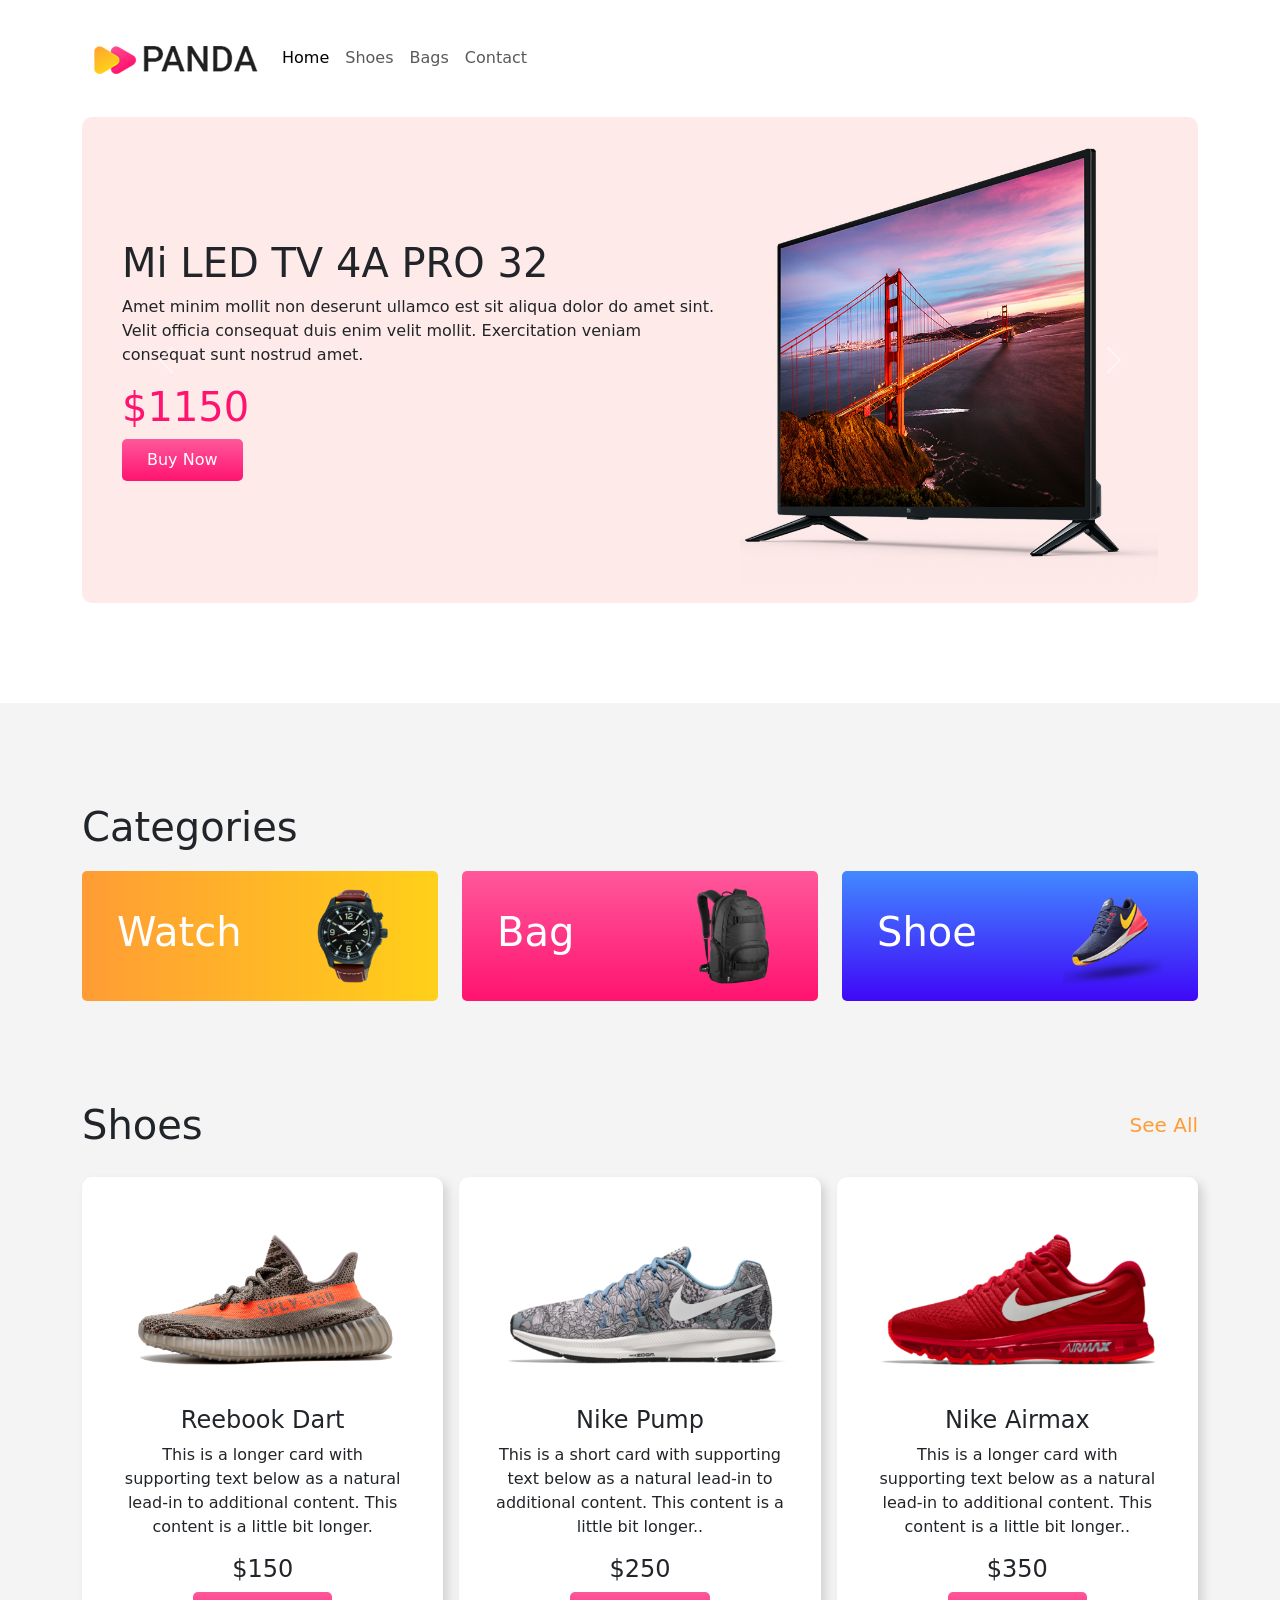
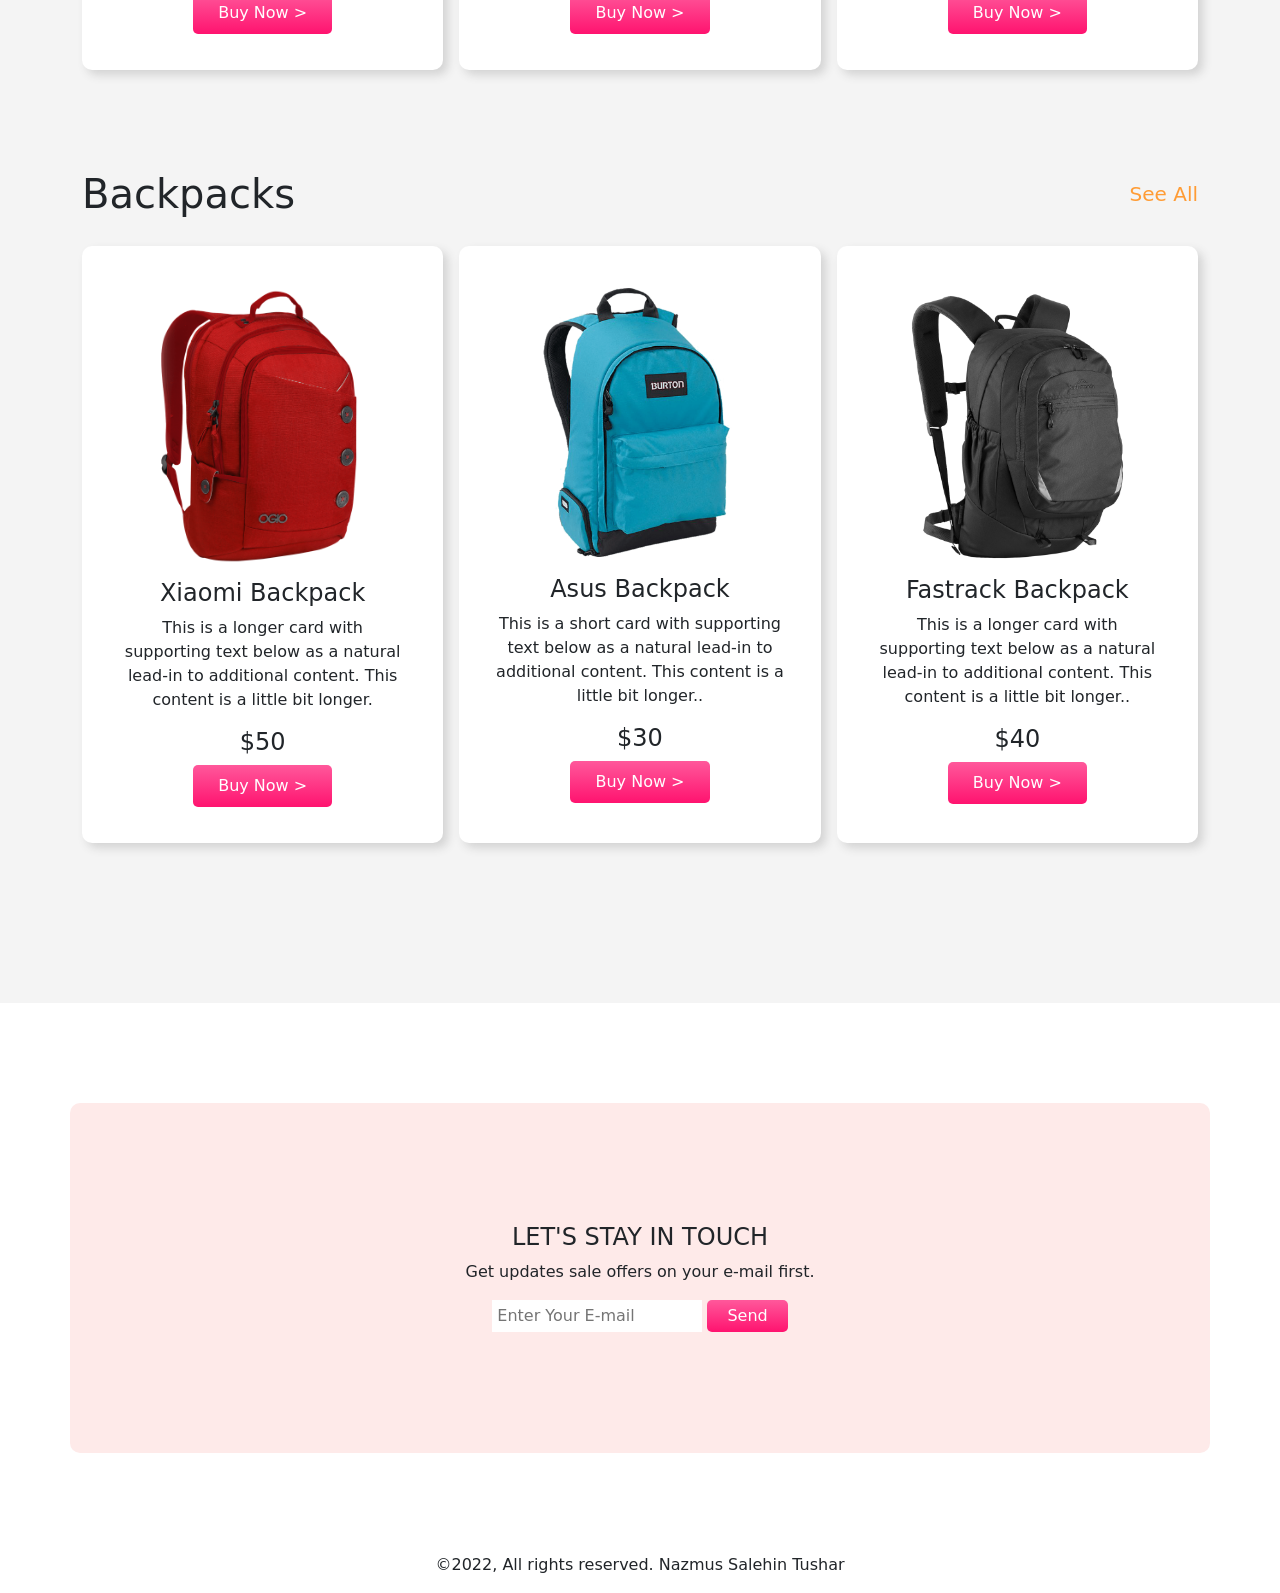
<file: index.html>
<!DOCTYPE html>
<html lang="en">
<head>
    <meta charset="UTF-8">
    <meta http-equiv="X-UA-Compatible" content="IE=edge">
    <meta name="viewport" content="width=device-width, initial-scale=1.0">
    <link href="https://cdn.jsdelivr.net/npm/bootstrap@5.1.3/dist/css/bootstrap.min.css" rel="stylesheet" integrity="sha384-1BmE4kWBq78iYhFldvKuhfTAU6auU8tT94WrHftjDbrCEXSU1oBoqyl2QvZ6jIW3" crossorigin="anonymous">
    <link rel="stylesheet" href="style.css">
    <title>Panda Commerce</title>
</head>
<body>
    <div class="container menu">
        <nav class="navbar navbar-expand-lg navbar-light bg-white">
            <div class="container-fluid">
              <a class="navbar-brand" href="#">
                  <img src="images/logo.png" alt="logo">
              </a>
              <button class="navbar-toggler" type="button" data-bs-toggle="collapse" data-bs-target="#navbarNav" aria-controls="navbarNav" aria-expanded="false" aria-label="Toggle navigation">
                <span class="navbar-toggler-icon"></span>
              </button>
              <div class="collapse navbar-collapse" id="navbarNav">
                <ul class="navbar-nav">
                  <li class="nav-item">
                    <a class="nav-link active" aria-current="page" href="#">Home</a>
                  </li>
                  <li class="nav-item">
                    <a class="nav-link" href="#shoes">Shoes</a>
                  </li>
                  <li class="nav-item">
                    <a class="nav-link" href="#bags">Bags</a>
                  </li>
                  <li class="nav-item">
                    <a class="nav-link" href="#contact">Contact</a>
                  </li>
                </ul>
              </div>
            </div>
          </nav>
    </div>
    <div class="container">
        <div id="carouselExampleControls" class="carousel slide bg-slide" data-bs-ride="carousel">
            <div class="carousel-inner">
              <div class="carousel-item active">
                  <div class="row align-items-center">
                      <div class="col-md-7">
                        <h1>Mi LED TV 4A PRO 32</h1>
                        <p>Amet minim mollit non deserunt ullamco est sit aliqua dolor do amet sint. Velit officia consequat duis enim velit mollit. Exercitation veniam consequat sunt nostrud amet.</p>
                        <h1 class="price">$1150</h1>
                        <button class="buy-now-btn">Buy Now</button>
                      </div>
                      <div class="col-md-5">
                        <img src="images/banner-images/tv.png" class="d-block w-100" alt="tv">
                      </div>
                  </div>
              </div>
              <div class="carousel-item">
                <div class="row align-items-center">
                    <div class="col-md-7">
                        <h1>Cool Headphone</h1>
                        <p>Amet minim mollit non deserunt ullamco est sit aliqua dolor do amet sint. Velit officia consequat duis enim velit mollit. Exercitation veniam consequat sunt nostrud amet.</p>
                        <h1 class="price">$200</h1>
                        <button class="buy-now-btn">Buy Now</button>
                    </div>
                    <div class="col-md-5">
                        <img src="images/banner-images/headphone.png" class="d-block w-100" alt="headphone">
                    </div>
                </div>
              </div>
              <div class="carousel-item">
                <div class="row align-items-center">
                    <div class="col-md-7">
                        <h1>X-Box 360</h1>
                        <p>Amet minim mollit non deserunt ullamco est sit aliqua dolor do amet sint. Velit officia consequat duis enim velit mollit. Exercitation veniam consequat sunt nostrud amet.</p>
                        <h1 class="price">$350</h1>
                        <button class="buy-now-btn">Buy Now</button>
                    </div>
                    <div class="col-md-5">
                        <img src="images/banner-images/xbox.png" class="d-block w-100" alt="x-box">
                    </div>
                </div>
              </div>
            </div>
            <button class="carousel-control-prev" type="button" data-bs-target="#carouselExampleControls" data-bs-slide="prev">
              <span class="carousel-control-prev-icon" aria-hidden="true"></span>
              <span class="visually-hidden">Previous</span>
            </button>
            <button class="carousel-control-next" type="button" data-bs-target="#carouselExampleControls" data-bs-slide="next">
              <span class="carousel-control-next-icon" aria-hidden="true"></span>
              <span class="visually-hidden">Next</span>
            </button>
          </div>
    </div>
    <div class="midle-bg">
        <div class="container">
            <h1>Categories</h1>
            <div class="row categories">
                <div class="col-4">
                    <div class="cat1 d-flex justify-content-between align-items-center">
                        <h1>Watch</h1>
                        <img src="images/categories/watch.png" alt="watch">
                    </div>
                </div>
                <div class="col-4">
                    <div class="cat2 d-flex justify-content-between align-items-center">
                        <h1>Bag</h1>
                        <img src="images/categories/bag.png" alt="bag">
                    </div>
                </div>
                <div class="col-4">
                    <div class="cat3 d-flex justify-content-between align-items-center">
                        <h1>Shoe</h1>
                        <img src="images/categories/shoes.png" alt="shoe">
                    </div>
                </div>
            </div>
        </div>
    
        <div class="container shoes" id="shoes">
            <div class="product-top d-flex justify-content-between align-items-center">
                <h1>Shoes</h1>
                <h5>See All</h5>
            </div>
            <div class="row row-cols-1 row-cols-md-3 g-3">
                <div class="col">
                  <div class="card h-100">
                    <img src="images/shoes/shoe-1.png" class="card-img-top" alt="...">
                    <div class="card-body">
                      <h4 class="card-title">Reebook Dart</h4>
                      <p class="card-text">This is a longer card with supporting text below as a natural lead-in to additional content. This content is a little bit longer.</p>
                      <h4>$150</h4>
                      <button class="buy-now-btn">Buy Now ></button> 
                    </div>
                  </div>
                </div>
                <div class="col">
                  <div class="card h-100">
                    <img src="images/shoes/shoe-2.png" class="card-img-top" alt="...">
                    <div class="card-body">
                      <h4 class="card-title">Nike Pump</h4>
                      <p class="card-text">This is a short card with supporting text below as a natural lead-in to additional content. This content is a little bit longer..</p>
                      <h4>$250</h4>
                      <button class="buy-now-btn">Buy Now ></button>
                    </div>
                  </div>
                </div>
                <div class="col">
                  <div class="card h-100">
                    <img src="images/shoes/shoe-3.png" class="card-img-top" alt="...">
                    <div class="card-body">
                      <h4 class="card-title">Nike Airmax</h4>
                      <p class="card-text">This is a longer card with supporting text below as a natural lead-in to additional content. This content is a little bit longer..</p>
                      <h4>$350</h4>
                      <button class="buy-now-btn">Buy Now ></button>
                    </div>
                  </div>
                </div>
                
              </div>
        </div>
    
        <div class="container backpacks" id="bags">
            <div class="product-top d-flex justify-content-between align-items-center">
                <h1>Backpacks</h1>
                <h5>See All</h5>
            </div>
            <div class="row row-cols-1 row-cols-md-3 g-3">
                <div class="col">
                  <div class="card h-100">
                    <img src="images/bags/bag-1.png" class="card-img-top" alt="...">
                    <div class="card-body">
                      <h4 class="card-title">Xiaomi Backpack</h4>
                      <p class="card-text">This is a longer card with supporting text below as a natural lead-in to additional content. This content is a little bit longer.</p>
                      <h4>$50</h4>
                      <button class="buy-now-btn">Buy Now ></button> 
                    </div>
                  </div>
                </div>
                <div class="col">
                  <div class="card h-100">
                    <img src="images/bags/bag-2.png" class="card-img-top" alt="...">
                    <div class="card-body">
                      <h4 class="card-title">Asus Backpack</h4>
                      <p class="card-text">This is a short card with supporting text below as a natural lead-in to additional content. This content is a little bit longer..</p>
                      <h4>$30</h4>
                      <button class="buy-now-btn">Buy Now ></button>
                    </div>
                  </div>
                </div>
                <div class="col">
                  <div class="card h-100">
                    <img src="images/bags/bag-3.png" class="card-img-top" alt="...">
                    <div class="card-body">
                      <h4 class="card-title">Fastrack Backpack</h4>
                      <p class="card-text">This is a longer card with supporting text below as a natural lead-in to additional content. This content is a little bit longer..</p>
                      <h4>$40</h4>
                      <button class="buy-now-btn">Buy Now ></button>
                    </div>
                  </div>
                </div>
                
              </div>
        </div>
    </div>
    

    <div class="container d-flex justify-content-center align-items-center subscribe" id="subscribe">
        <div>
            <h4>LET'S STAY IN TOUCH</h4>
            <p>Get updates sale offers on your e-mail first.</p>
            <input type="text" placeholder="Enter Your E-mail" >
            <button class="sub-btn" type="button">Send</button>
          </div>
    </div>
    <div class="d-flex justify-content-center"> 
        <p>©2022, All rights reserved. Nazmus Salehin Tushar </p>
    </div>
    

    <!-- JavaScript -->
    <script src="https://cdn.jsdelivr.net/npm/bootstrap@5.1.3/dist/js/bootstrap.bundle.min.js" integrity="sha384-ka7Sk0Gln4gmtz2MlQnikT1wXgYsOg+OMhuP+IlRH9sENBO0LRn5q+8nbTov4+1p" crossorigin="anonymous"></script>
</body>
</html>
</file>
<file: style.css>
.container{
    margin-bottom: 100px;
}
.bg-slide{
    background-color: #feeae9;
    border-radius: 10px;
}
.carousel-item{
    padding: 20px 40px;
}
.price{
    color: #FF136F;
}
.buy-now-btn{
    background-image: linear-gradient(to bottom, #FF589B 0%, #ff136f 100%);
    color: white;
    border: none;
    border-radius: 5px;
    padding: 9px 25px;
    cursor: pointer;
}
.cat1, .cat2, .cat3{
    border-radius: 5px;
    color: white;
    padding: 15px 35px;
}
.cat1{
    background-image: linear-gradient(to right, #FF9C35 0%, #FFD019 100%);
}
.cat2{
    background-image: linear-gradient(to bottom, #FF589B 0%, #FF136F 100%);
}
.cat3{
    background-image: linear-gradient(to bottom, #4289FF 0%, #3F07F8 100%);
}
.categories{
    margin-top: 20px;
}
.categories img{
    width: 100px;
}
.menu{
    margin-top: 30px;
    margin-bottom: 30px;
}
.product-top{
    margin: 20px 0px;
}
.product-top h5{
    color:#FF9C35;
}
.card{
    border: none;
    border-radius: 10px;
    box-shadow: 5px 5px 10px lightgray; 
    text-align: center;
    padding: 20px;
}
.subscribe{
    background-color: #feeae9;
    border-radius: 10px;
    height: 350px;
    text-align: center;
    margin-top: 100px;
}
.sub-btn{
    background-image: linear-gradient(to bottom, #FF589B 0%, #ff136f 100%);
    color: white;
    border: none;
    border-radius: 5px;
    padding: 4px 20px;
    cursor: pointer;
}
input{
    border: 3px solid white;
}
.midle-bg{
    background-color: #F4F4F4;
    padding-top: 100px;
    padding-bottom: 60px;
}
</file>
